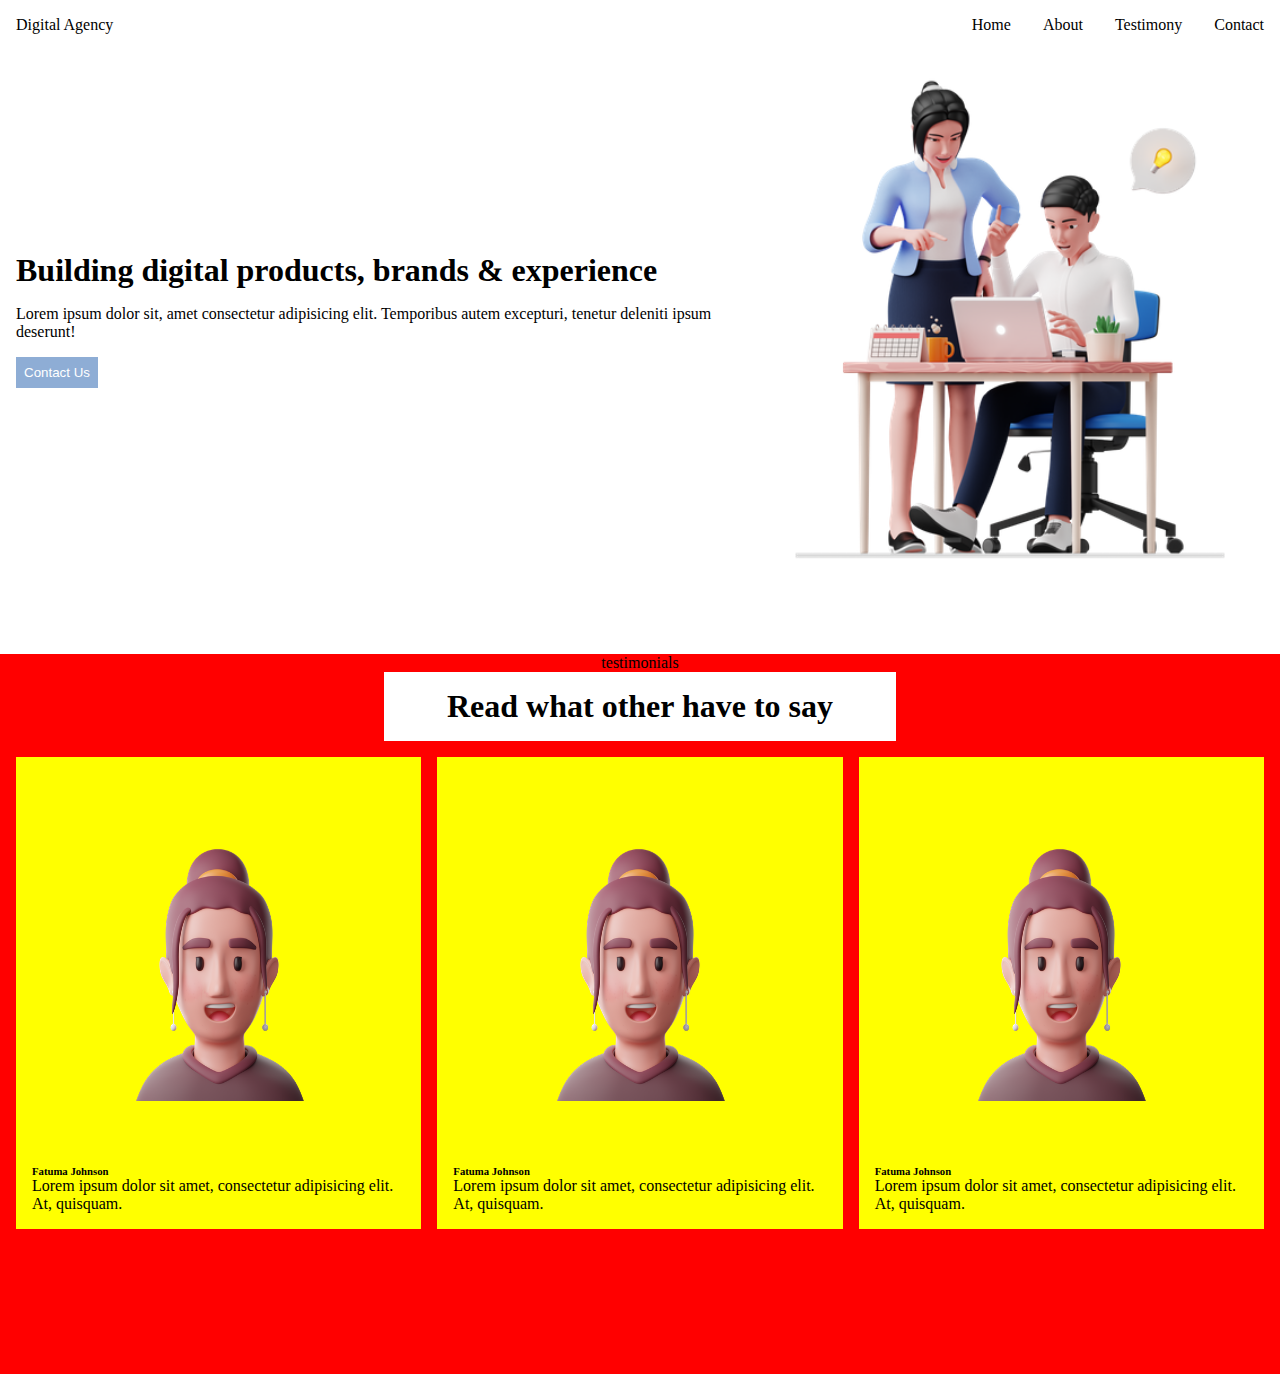
<file: index.html>
<!DOCTYPE html>
<html lang="en">
<head>
  <meta charset="UTF-8">
  <meta http-equiv="X-UA-Compatible" content="IE=edge">
  <meta name="viewport" content="width=device-width, initial-scale=1.0">
  <title>Landing page</title>
  <link rel="stylesheet" href="./main.css">
</head>
<body>
  <header>
    <div class="logo">
    Digital Agency
    </div>
    <div class="nav">
      <a href="">Home</a>
      <a href="">About</a>
      <a href="">Testimony</a>
      <a href="">Contact</a>
    </div>
  </header>
  <div class="firstClass">
    <div class="sideNotes">
     <h1>Building digital products, brands & experience</h1>
     <p>Lorem ipsum dolor sit, amet consectetur adipisicing elit. Temporibus autem excepturi, tenetur deleniti ipsum deserunt!</p>
     <button>Contact Us</button>
    </div>
    <div class="image1">
      <img src="./items/fourth-image.png" alt="">
    </div>
  </div>
  <div class="threeDivision">
    <div class="topText">
      <p>testimonials</p>
      <h2>Read what other have to say</h2>
    </div>
    <div class="testimonialCards">
      <div class="testimonials">
        <img src="./items/sixth-image.png" alt="">
        <h6>Fatuma Johnson</h6>
        <p>Lorem ipsum dolor sit amet, consectetur adipisicing elit. At, quisquam.</p>
      </div>
      <div class="testimonials">
        <img src="./items/sixth-image.png" alt="">
        <h6>Fatuma Johnson</h6>
        <p>Lorem ipsum dolor sit amet, consectetur adipisicing elit. At, quisquam.</p>
      </div>
      <div class="testimonials">
        <img src="./items/sixth-image.png" alt="">
        <h6>Fatuma Johnson</h6>
        <p>Lorem ipsum dolor sit amet, consectetur adipisicing elit. At, quisquam.</p>
      </div>
    </div>
  </div>
</body>
</html>
</file>
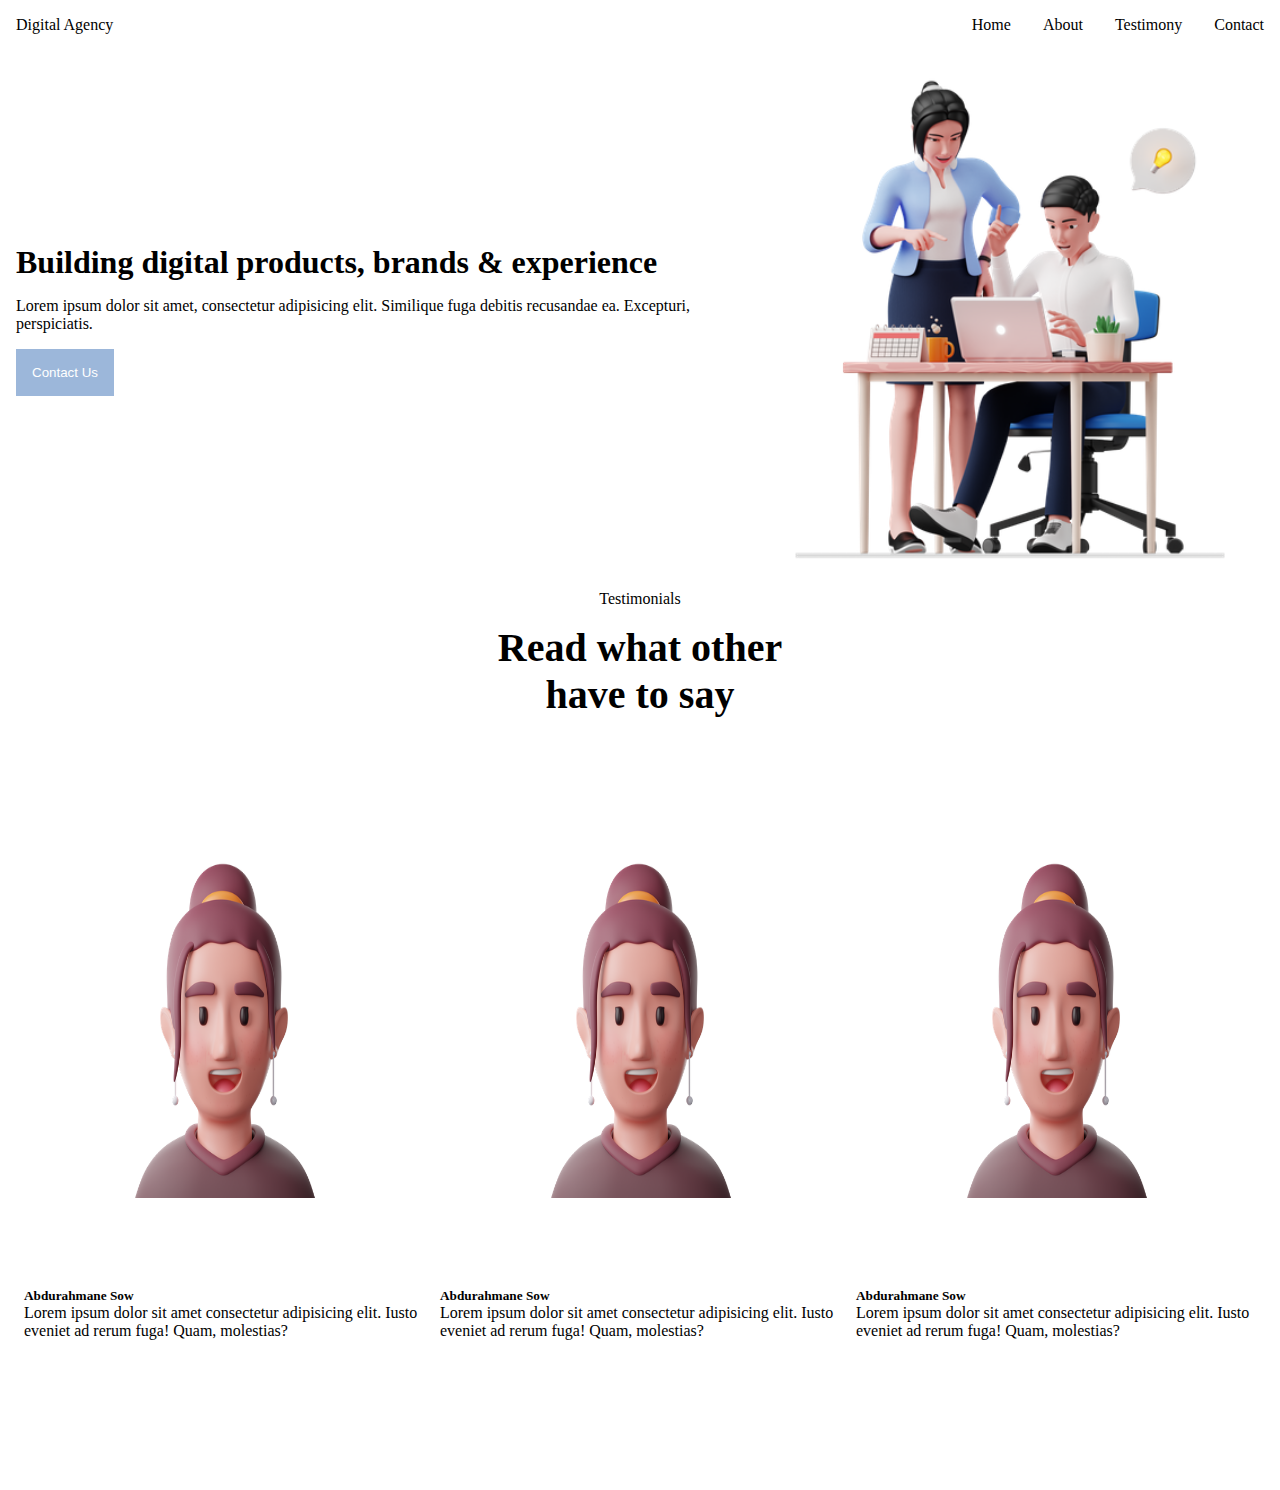
<file: Practice/index.html>
<!DOCTYPE html>
<html lang="en">
    <head>
        <title>Landing Page</title>
        <link rel="stylesheet" href="./main.css"
    </head>
    <body>
        <header>
            <div class="logo">
                Digital Agency
            </div>
            <div class="nav">
                <a href="">Home</a>
                <a href="">About</a>
                <a href="">Testimony</a>
                <a href="">Contact</a>
            </div>
        </header>
        <div class="firstClass">
            <div class="sideNotes">
                <h1>Building digital products, brands & experience</h1>
                <p>Lorem ipsum dolor sit amet, consectetur adipisicing elit. Similique fuga debitis recusandae ea. Excepturi, perspiciatis.</p>
                <button>Contact Us</button>
            </div>
            <div class="image">
                <img src="./items/Digital Agency - Landing Page (Community)/first_image.png">
            </div>
        </div>
        <div class="divisionThree">
            <div class="toptext">
                <p>Testimonials</p>
                <h2>Read what other have to say</h2>
            </div>
            <div class="testimonialsCard">
                <div class="testimonials">
                    <img src="./items/Digital Agency - Landing Page (Community)/asian-woman-4975939-4159825 1.png" alt="">
                     <h5>Abdurahmane Sow</h5>
                     <p>Lorem ipsum dolor sit amet consectetur adipisicing elit. Iusto eveniet ad rerum fuga! Quam, molestias?</p>
                </div>
                <div class="testimonials">
                    <img src="./items/Digital Agency - Landing Page (Community)/asian-woman-4975939-4159825 1.png" alt="">
                     <h5>Abdurahmane Sow</h5>
                     <p>Lorem ipsum dolor sit amet consectetur adipisicing elit. Iusto eveniet ad rerum fuga! Quam, molestias?</p>
                </div>
                <div class="testimonials">
                    <img src="./items/Digital Agency - Landing Page (Community)/asian-woman-4975939-4159825 1.png" alt="">
                     <h5>Abdurahmane Sow</h5>
                     <p>Lorem ipsum dolor sit amet consectetur adipisicing elit. Iusto eveniet ad rerum fuga! Quam, molestias?</p>
                </div>
            </div>
        </div>
    </body>
</html>
</file>
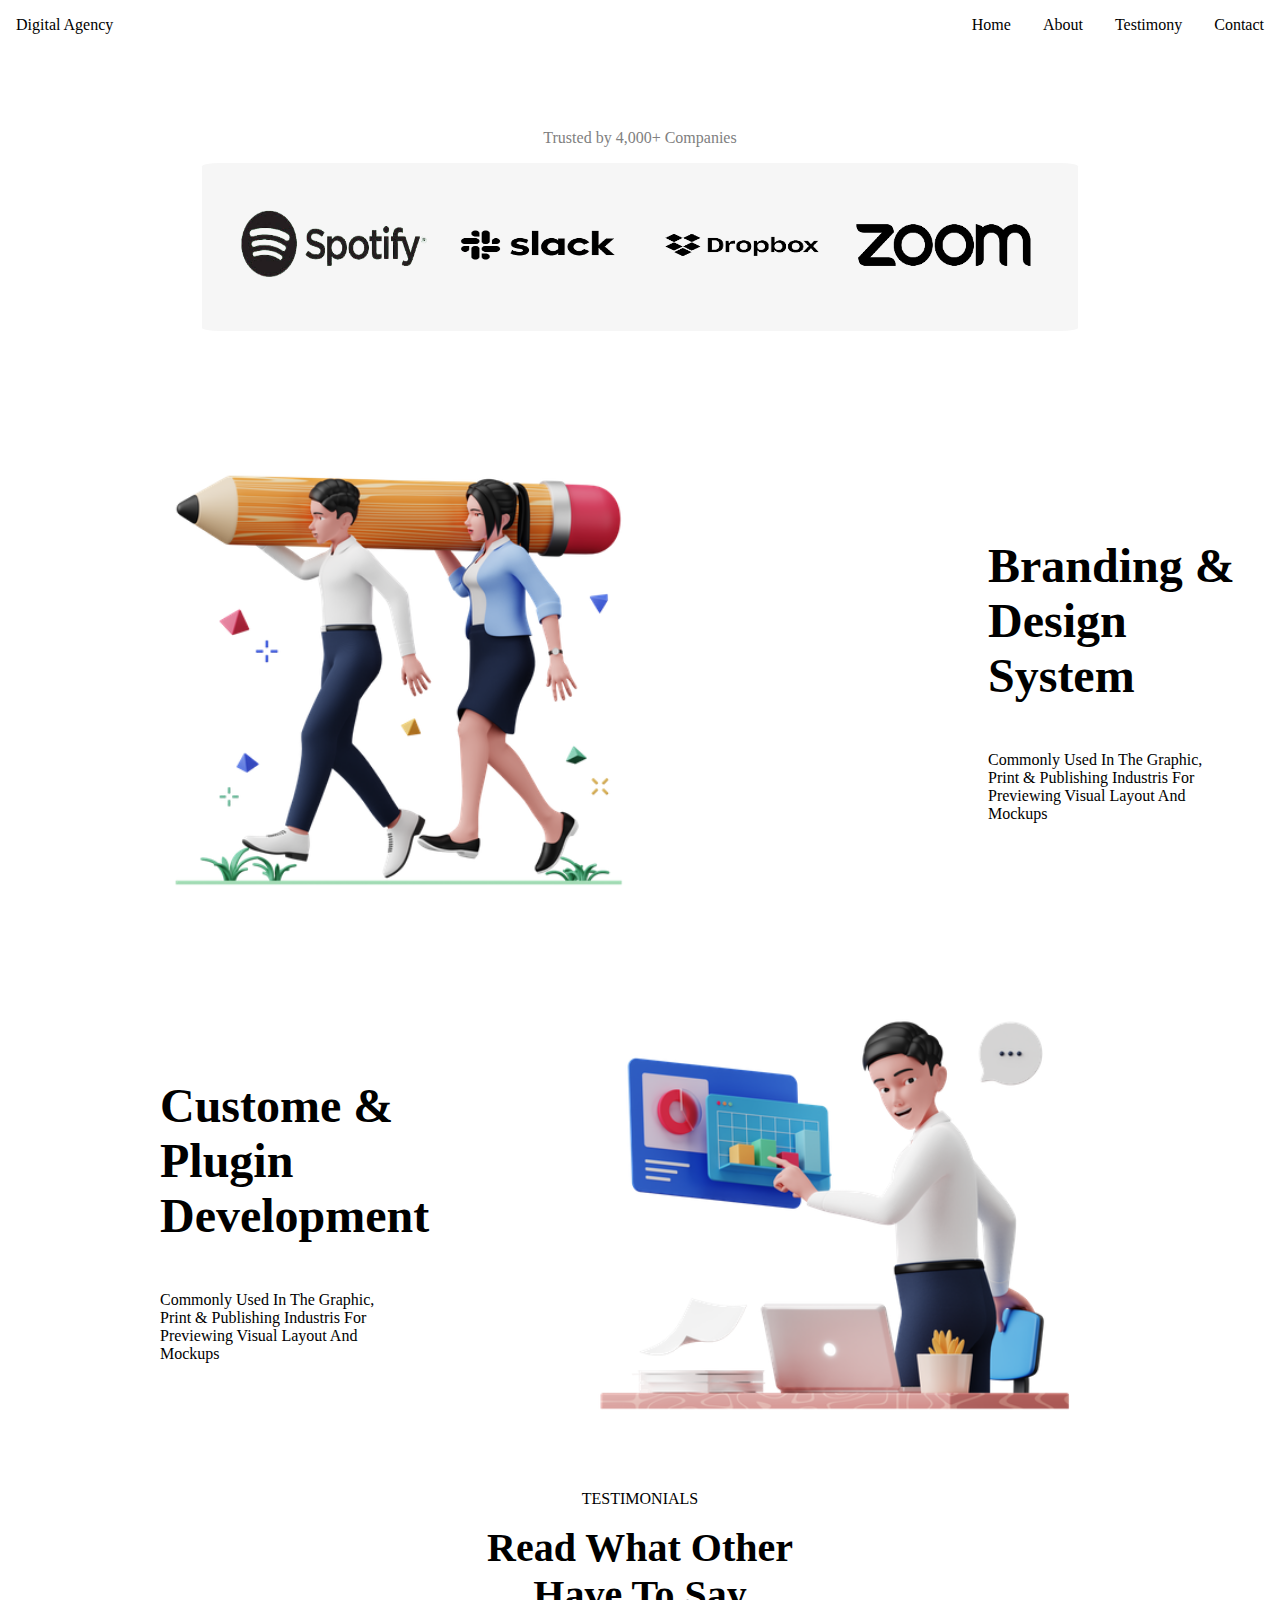
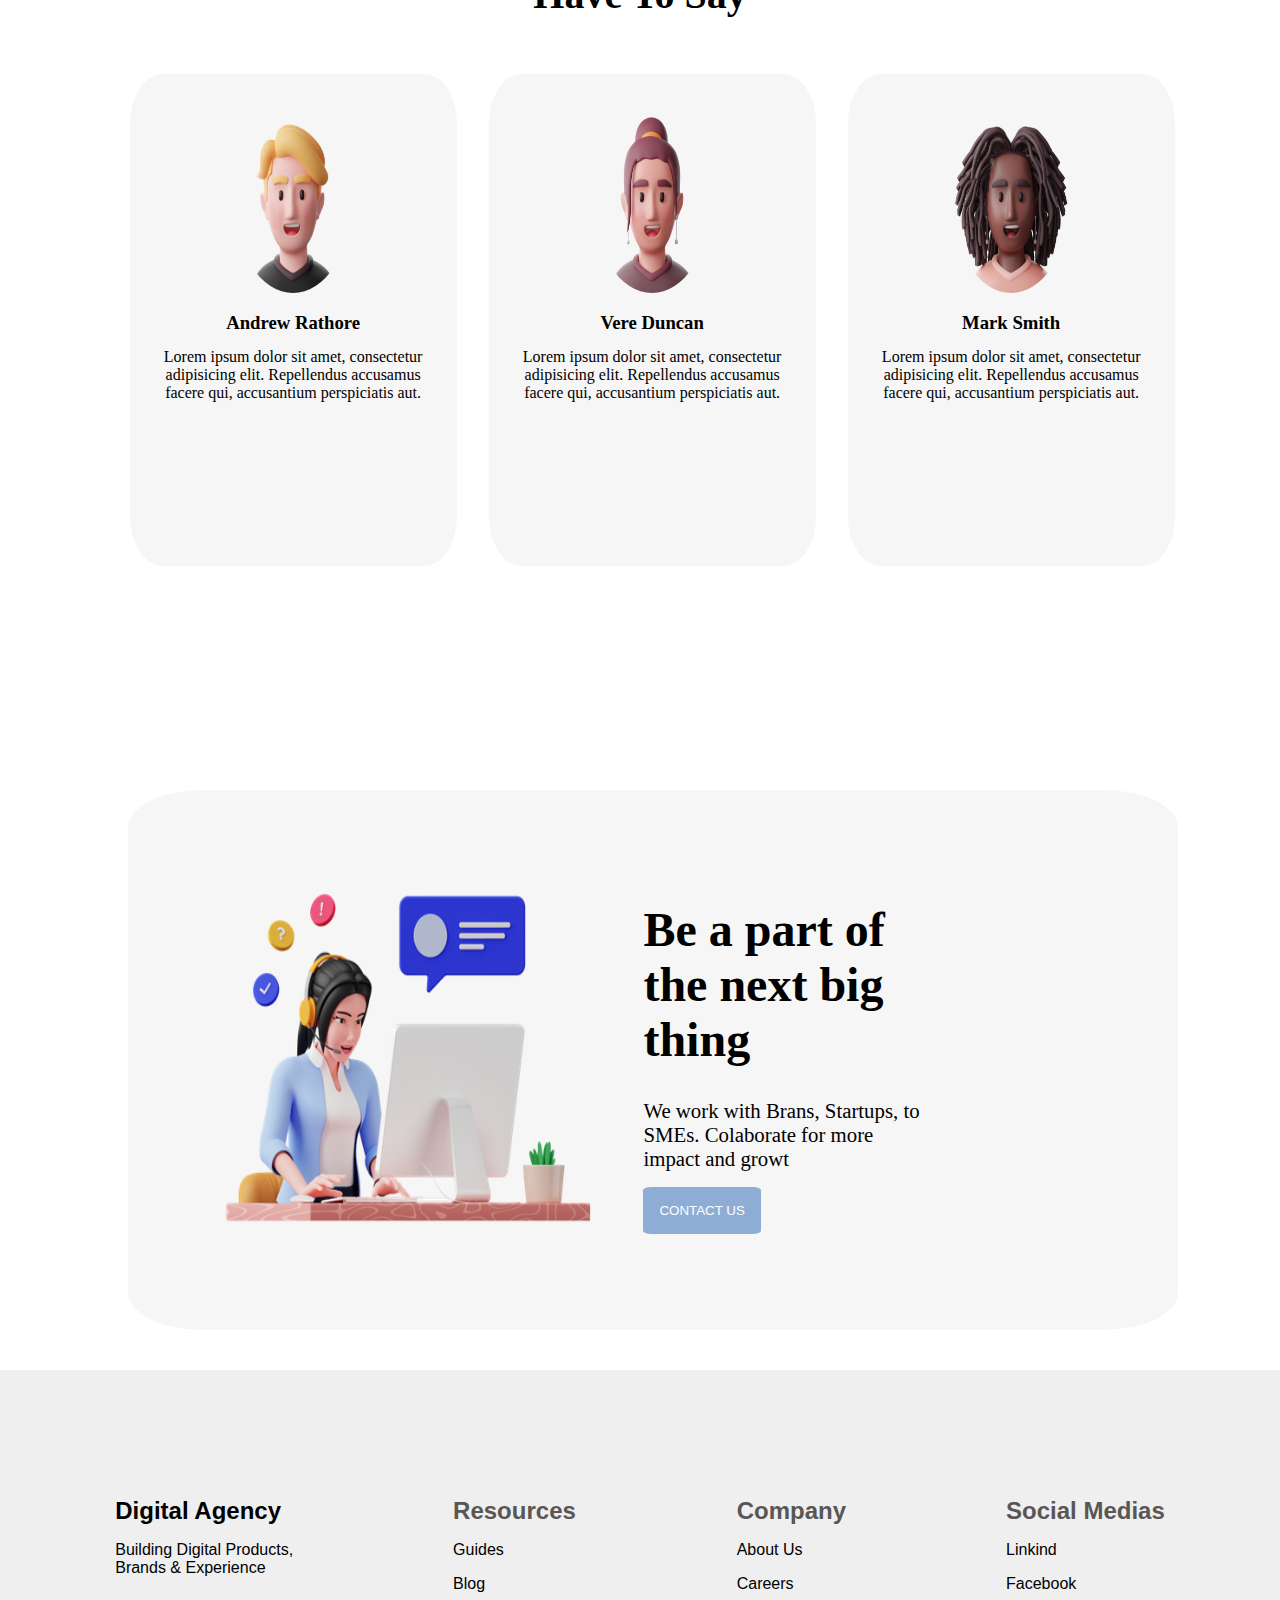
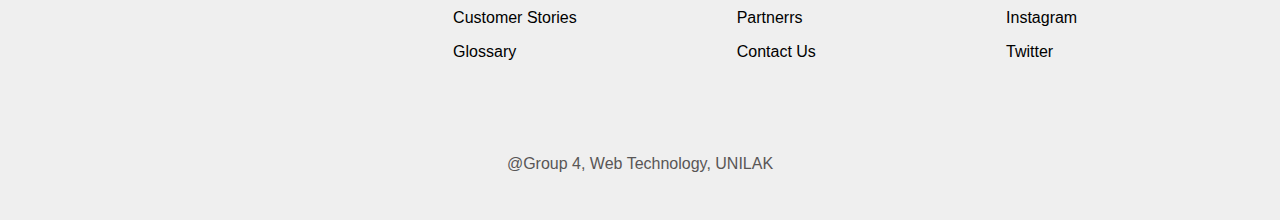
<file: items/GroupAssignment/index.html>
<!DOCTYPE html>
<html lang="en">
    <head>
        <title>Landing Page</title>
        <link rel="stylesheet" href="./main.css"
        <script src="./script.js" defer></script>
    </head>
    <body>
        <header>
            <div class="logo">
                Digital Agency
            </div>
            <div class="nav">
                <a href="">Home</a>
                <a href="">About</a>
                <a href="">Testimony</a>
                <a href="">Contact</a>
            </div>
            <i class="fa-solid fa-burger" id="hamburger"></i>
        </header>

        <div class="backdrop"></div>
        <div class="icons">
            <div class="firstText">
				<p>Trusted by 4,000+ Companies</p>
			</div>
            <div class="icon">
                <img src="./Digital Agency - Landing Page (Community)/spotifyImage-removebg-preview.png">
                <img src="./Digital Agency - Landing Page (Community)/slackImage-removebg-preview.png">
                <img src="./Digital Agency - Landing Page (Community)/dropboxImage-removebg-preview.png">
                <img src="./Digital Agency - Landing Page (Community)/ZoomImage-removebg-preview.png">
            </div>
        </div>

        <div class="branding">
                    <div class="image">
                        <img src="./Digital Agency - Landing Page (Community)/branding.png">
                    </div>
                    <div class="sideNotes">
                        <h1>Branding & Design System</h1>
                        <p>Commonly Used In The Graphic, Print & Publishing Industris For Previewing Visual Layout And<br> Mockups</p> 
                    </div>        
                </div>
            </div>
        </div>

        <div class="custome">
            <div class="plugins">
                <h1>Custome & Plugin Development</h1>
                <p>Commonly Used In The Graphic, Print & Publishing Industris For Previewing Visual Layout And<br> Mockups</p> 
            </div> 
            <div class="image">
                <img src="./Digital Agency - Landing Page (Community)/custome.png">
            </div>     
        </div>

        <div class="divisionThree">
            <div class="toptext">
                <p>TESTIMONIALS</p>
                <h2>Read What Other Have To Say</h2>
            </div>
            <div class="testimonialsCard">
                <div class="testimonials">
                    <img src="./Digital Agency - Landing Page (Community)/western-man-4975942-4159828 1.png" alt="">
                     <h3>Andrew Rathore</h3>
                     <p>Lorem ipsum dolor sit amet, consectetur<br> adipisicing elit. Repellendus accusamus<br> facere qui, accusantium perspiciatis aut.</p>
                </div>
                <div class="testimonials">
                    <img src="./Digital Agency - Landing Page (Community)/asian-woman-4975939-4159825 1.png" alt="">
                     <h3>Vere Duncan</h3>
                     <p>Lorem ipsum dolor sit amet, consectetur<br> adipisicing elit. Repellendus accusamus<br> facere qui, accusantium perspiciatis aut.</p>
                </div>
                <div class="testimonials">
                    <img src="./Digital Agency - Landing Page (Community)/black-woman-4975941-4159827 1.png" alt="">
                     <h3>Mark Smith</h3>
                     <p>Lorem ipsum dolor sit amet, consectetur<br> adipisicing elit. Repellendus accusamus<br> facere qui, accusantium perspiciatis aut.</p>
                </div>
            </div>
        </div> 

        <div class="bigThings">
            <div class="image">
                <img src="./Digital Agency - Landing Page (Community)/customer-support.png">
            </div>  
            <div class="bigthing">
                <h1>Be a part of the next big thing</h1>
                <p>We work with Brans, Startups, to SMEs. Colaborate for more impact and growt</p> 
                <button>CONTACT US</button>
            </div>    
        </div>

    <footer>
        <div class="container">
            <div class="firstItems">
                <div class="card">
                    <h2>Digital Agency</h2>
                    <p
                        >Building Digital Products, <br />
                        Brands & Experience</p
                    >
                </div>
                <div class="card">
                    <h1>Resources</h1>
                    <a href="">Guides</a>
                    <a href="">Blog</a>
                    <a href="">Customer Stories</a>
                    <a href="">Glossary</a>
                </div>

                <div class="card">
                    <h1>Company</h1>
                    <a href="">About Us</a>
                    <a href="">Careers</a>
                    <a href="">Partnerrs</a>
                    <a href="">Contact Us</a>
                </div>
                <div class="card">
                    <h1>Social Medias</h1>
                    <a href="">Linkind</a>
                    <a href="">Facebook</a>
                    <a href="">Instagram</a>
                    <a href="">Twitter</a>
                </div>
            </div>
            <div class="secondItems"
                >@Group 4, Web Technology, UNILAK
            </div>
        </div>
    </footer>
</div>
    </body>
</html>
</file>
<file: main.css>
*{
  padding: 0;
  margin: 0;
  box-sizing: border-box;
}
header{
  display: flex;
  flex-direction: row;
  justify-content: space-between;
  padding: 1rem;

}
header .nav {
  display: flex;
  gap: 2rem;
}
header .nav > a{
  text-decoration: none;
  color: black;
}
.firstClass{
  display: flex;
  flex-direction: row;
  justify-content: space-between;
  width: 100%;
  height: 60vh;
  padding: 1rem;
}
.firstClass .sideNotes{
  display: flex;
  flex-direction: column;
  gap: 1rem;
  justify-content: center ;
  height: 100%;
}
.firstClass .sideNotes > button{
  width: fit-content;
   padding: .5rem;
   background: #8EADD5;
   color: white;
   border:none;
}
.firstClass .image1 > img{
  height: 100%;
}
.threeDivision{
  height: 80vh;
  background: red;
  margin-top: 4rem;
}
.threeDivision .topText{
text-align: center;
}
.threeDivision .topText > h2{
 font-size: 2em;
 padding: 1rem;
 width: 40%;
 background: white;
 margin: auto;
}
.threeDivision .testimonialCards{
  display: flex;
  flex-direction: row;
  width: 100%;
  height: 70%;
  padding: 1rem;
  gap: 1rem;
}
.threeDivision .testimonialCards > .testimonials{
  width: 33.3%;
  height: 100%;
  display: flex;
  flex-direction: column;
  background: yellow;
  padding: 1rem;
}
.testimonialCards .testimonials > img{
height: 60%;
width: 60%;
margin: auto;
}


@media (max-width: 25.8rem){
  .firstClass{
    display: flex;
    flex-direction: column;
  }
  .threeDivision{
    width: 100vw;
    background: red;
  }
  .threeDivision .testimonialCards{
    display: flex;
    flex-direction: column;
    align-items: center;
    width: 100%;

  }
  .testimonials{
    width: 100%;
  }
}
</file>
<file: Practice/main.css>
* {
  padding: 0;
  margin: 0;
  box-sizing: border-box;
}

header {
  display: flex;
  flex-direction: row;
  justify-content: space-between;
  padding: 1rem;
}
header .nav {
  display: flex;
  gap: 2rem;
}
header .nav a {
  text-decoration: none;
  color: black;
}

.firstClass {
  display: flex;
  flex-direction: row;
  justify-content: space-between;
  width: 100%;
  height: 60vh;
  padding: 1rem;
}
.firstClass .sideNotes {
  display: flex;
  flex-direction: column;
  justify-content: center;
  height: 100%;
  gap: 1rem;
}
.firstClass .sideNotes button {
  width: -moz-fit-content;
  width: fit-content;
  padding: 1rem;
  background-color: #9CB7DA;
  color: white;
  border: none;
}
.firstClass .image > img {
  height: 100%;
}

.divisionThree {
  height: 100vh;
}
.divisionThree .toptext {
  text-align: center;
}
.divisionThree .toptext h2 {
  font-size: 2.5em;
  padding: 1rem;
  width: 30%;
  background-color: white;
  margin: auto;
}
.divisionThree .testimonialsCard {
  display: flex;
  flex-direction: row;
  width: 100%;
  height: 70%;
  margin: auto;
  padding: 1.5rem;
  gap: 1rem;
}
.divisionThree .testimonialsCard .testimonials {
  width: 33.3%;
  height: 100%;
  display: flex;
  flex-direction: column;
  /* padding: 1rem;
  margin: 1rem; */
}
.divisionThree .testimonialsCard .testimonials img {
  height: 60%;
  width: 60%;
  margin: auto;
}/*# sourceMappingURL=main.css.map */
</file>
<file: items/GroupAssignment/main.css>
*{
    padding: 0;
    margin:0;
    box-sizing: border-box;
}

header{
    display: flex;
    flex-direction: row;
    justify-content: space-between;
    padding: 1rem;
}
header .nav{
    display: flex;
    gap: 2rem;
}

header .nav > a {
    text-decoration: none;
    color: black;
}

.icons {
	width: 100%;
	min-height: 40vh;
	display: flex;
	gap: 1rem;
	flex-direction: column;
	align-items: center;
	justify-content: center;
}

.icons .icon > img {
	height: 100px;
	width: 200px;
}

.icons .firstText > p {
	color: grey;
}

.icons .icon {
	text-align: center;
	background-color: #F6F6F6;
	padding: 2rem;
    border-radius: 2%;
}
 .branding{
    display: flex;
    flex-direction: row;
    justify-content: space-between;
    width: 100%;
    height: 60vh;
    padding: 1rem;
    gap: 20rem;
    margin-left: 10%;
}
.branding .image > img{
    height: 100%;
}

 .branding .sideNotes{
    display: flex;
    flex-direction: column;
    justify-content: center;
    height: 100%;
    gap: 1rem;
}

.branding .sideNotes > h1 {
    font-size: 3em;
    padding: 1rem;
    width: 70%;
    /* background-color: white; */
    /* margin:auto; */
}

.branding .sideNotes > p {
    font-size: 1em;
    padding: 1rem;
    width: 60%;
    /* background-color: white;
    /* margin-bottom: 20%; */
} 

.custome{
    display: flex;
    flex-direction: row;
    justify-content: space-between;
    width: 100%;
    height: 60vh;
    /* background-color: red;  */
    padding: 1rem;
    margin-left: 10%;
    padding-right: 25%;
}

.custome .image > img{
    height: 100%;
}

.custome .plugins{
    display: flex;
    flex-direction: column;
    justify-content: center;
    height: 100%;
    gap: 1rem;
}

.custome .plugins > h1 {
    font-size: 3em;
    padding: 1rem;
    width: 70%;
}

.custome .plugins > p {
    font-size: 1em;
    padding: 1rem;
    width: 60%;
} 

.divisionThree{
    height: 100vh;
    /* background-color: red; */
}

.divisionThree .toptext{
    text-align: center;
}
.divisionThree .toptext > h2 {
    font-size: 2.5em;
    padding: 1rem;
    width: 30%;
    /* background-color: white; */
    margin:auto;
    
}

.divisionThree .testimonialsCard{
    display: flex;
    flex-direction: row;
    width: 95%;
    height: 60%;
    /* margin: auto; */
    margin-left: 7%;
    padding: 1.5rem;
    gap: -30rem;

}

.divisionThree .testimonialsCard > .testimonials{
    width: 28%;
    height: 100%;
    display: flex;
    flex-direction: column;
    background-color: #F6F6F6;
    padding: 1rem;
    margin: 1rem; 
    border-radius: 10%;
    /* margin-left: 10%; */
}

.testimonialsCard .testimonials > img{
    height: 40%;
    width: 40%;
    margin:auto;
    border-radius: 50%;
}

.testimonialsCard .testimonials > h3{
    text-align: center;   
}

.testimonialsCard .testimonials > p{
    text-align: center;
    font-size: 1em;
    padding-bottom: 50%;
    padding-top: 5%;
    /* margin-top: 5%; */
    /* padding: 1rem; */
    width: 100%;
}

.bigThings{
    display: flex;
    flex-direction: row;
    justify-content: space-between;
    width: 82%;
    height: 60vh;
    background-color: #F6F6F6; 
    padding: 1rem;
    margin-left: 10%;
    padding-right: 25%;
    border-radius: 7%;
}

.bigThings .image > img{
    height: 100%;
    width: 200%;
    padding-left: 30%;
}

.bigThings .bigthing{
    display: flex;
    flex-direction: column;
    justify-content: center;
    height: 100%;
/* gap: 1rem; */
    padding-left: 25%;
}

.bigThings .bigthing > h1 {
    font-size: 3em;
    padding: 1rem;
    width: 120%;
    padding-left: 30%;
}

.bigThings .bigthing > p {
    font-size: 1.3em;
    padding: 1rem;
    width: 130%;
    padding-left: 30%;
} 

.bigThings .bigthing > button{
    width: fit-content;
    padding: 1rem;
    background-color: #8EADD5;
    color: white;
    border: none;
    margin-left: 30%;
    border-radius: 7%;
}  

/* .bottom{
    height: 100vh;
    /* margin-right: 0%; */
    /* margin-left: -4.5%; */
    /* background-color: red; */
/* } */ */

/* .bottom .bottomCard{
    text-align: center;
} */

/* .bottom .bottomCard > h3 {
    font-size: 2.5em;
    padding: 1rem;
    width: 30%;
    /* background-color: white; */
    /* margin:auto; */
    
/* } */ */


/* .bottom .bottomCard{
    display: flex;
    flex-direction: row;
    width: 100%;
    height: 60%;
    /* margin: auto; */
    /* margin-left: 7%; */
    /* padding: 1.5rem; */
    /* gap: -30rem; */
    /* background-color: #F6F6F6; */
    /* padding: 1rem; */
    /* margin: 4rem; */
    
 
/* } */ */

 /* .bottom .bottomCard > .card{
    width: 28%;
    height: 100%;
    display: flex;
    flex-direction: column;
    background-color: #F6F6F6;
    padding: 1rem;
    margin: 1rem;  
    /* margin-left: 10%; */
 /* }  */ */


/* .bottom .bottomCard > h3{
    text-align: center;   

} */

/* .bottom .bottomCard .card > p{
    text-align: center;
    font-size: 1em;
    padding-bottom: 100%;
    padding-top: 15%; */
    /* margin-top: 5%; */
    /* padding: 1rem; */
    /* width: 100%; */
/* } */

.bottom .secondItems {
	color: rgb(89, 86, 86);
	text-align: center;
}


footer .container {
	background-color: rgba(128, 128, 128, 0.126);
	min-height: 50vh;
	width: 100vw;
	display: flex;
	justify-content: space-around;
	padding: 5rem 5rem 0 5rem;
	flex-direction: column;
	font-family: sans-serif;
    /* margin: 10rem, 0rem, 0rem, 0rem; */
    margin-top: 40px;
}

footer .container .firstItems {
	min-height: 70%;
	display: flex;
	justify-content: center;
	gap: 10rem;
}

footer .container .firstItems > div {
	display: flex;
	flex-direction: column;
	gap: 1rem;
}

footer .container .firstItems > div h1,
footer .container .firstItems .first h2 {
	font-size: 1.5rem;
	color: rgb(89, 86, 86);
}

footer .container .firstItems > div > h6,
footer .container .firstItems .first p {
	color: rgb(128, 128, 128);
	font-size: 1rem;
}

footer .container .secondItems {
	color: rgb(89, 86, 86);
	text-align: center;
}

footer .container .firstItems .card > a {
    text-decoration: none;
    color: black;
}

.responsiveImg {
	max-width: 100%;
	height: auto;
}

#hamburger {
	font-size: 2rem;
	display: none;
	cursor: pointer;
}

#hamburger:hover {
	transform: scale(1.1);
	transition: 0.3s ease-in;
	color: rgb(84, 80, 80);
}


@media screen and (max-width: 1000px) {
	.icons .firstText {
		align-items: center;
		text-align: center;
	}

	.sixthPart .container .second {
		text-align: center;
		align-items: center;
	}
	footer .container .firstItems {
		flex-direction: column;
		align-items: center;
		gap: 10rem;
		text-align: center;
	}

	footer .container {
		gap: 6rem;
	}

	.fifth .cards {
		flex-direction: column;
		align-items: center;
	}
	.fifth .cards > .card {
		width: 80%;
	}
}

@media screen and (max-width: 600px) {
	.sixthPart {
		padding: 6rem 0;
	}

	.sixthPart .container {
		width: 80%;
	}
	header {
		justify-content: space-between;
		position: relative;
		padding-left: 0;
		position: fixed;
		width: 100%;
	}

	header .logo {
		padding-left: 2rem;
		z-index: 1;
	}

	header .nav {
		position: fixed;
		top: 3.8rem;
		flex-direction: column;
		background-color: rgb(168, 162, 162);
		width: 100%;
		text-align: center;
		gap: 0;
		transform: translateX(-100%);
		z-index: 1;
		transition: 0.22s ease-in;
	}

	header .nav > a {
		padding: 1rem;
		width: 100%;
	}

	header .nav > a:hover {
		background-color: grey;
		transition: 0.2s ease-in;
	}

	#hamburger {
		display: block;
		z-index: 1;
		text-align: center;
		position: absolute;
		right: 2rem;
	}

	.backdrop {
		display: block;
		transform: translateX(-100%);
		background-color: rgba(0, 0, 0, 0.154);
		position: fixed;
		top: 3.8rem;
		left: 0;
		right: 0;
		bottom: 0;
		transition: 0.22s ease-in;
		cursor: pointer;
	}
}
</file>
